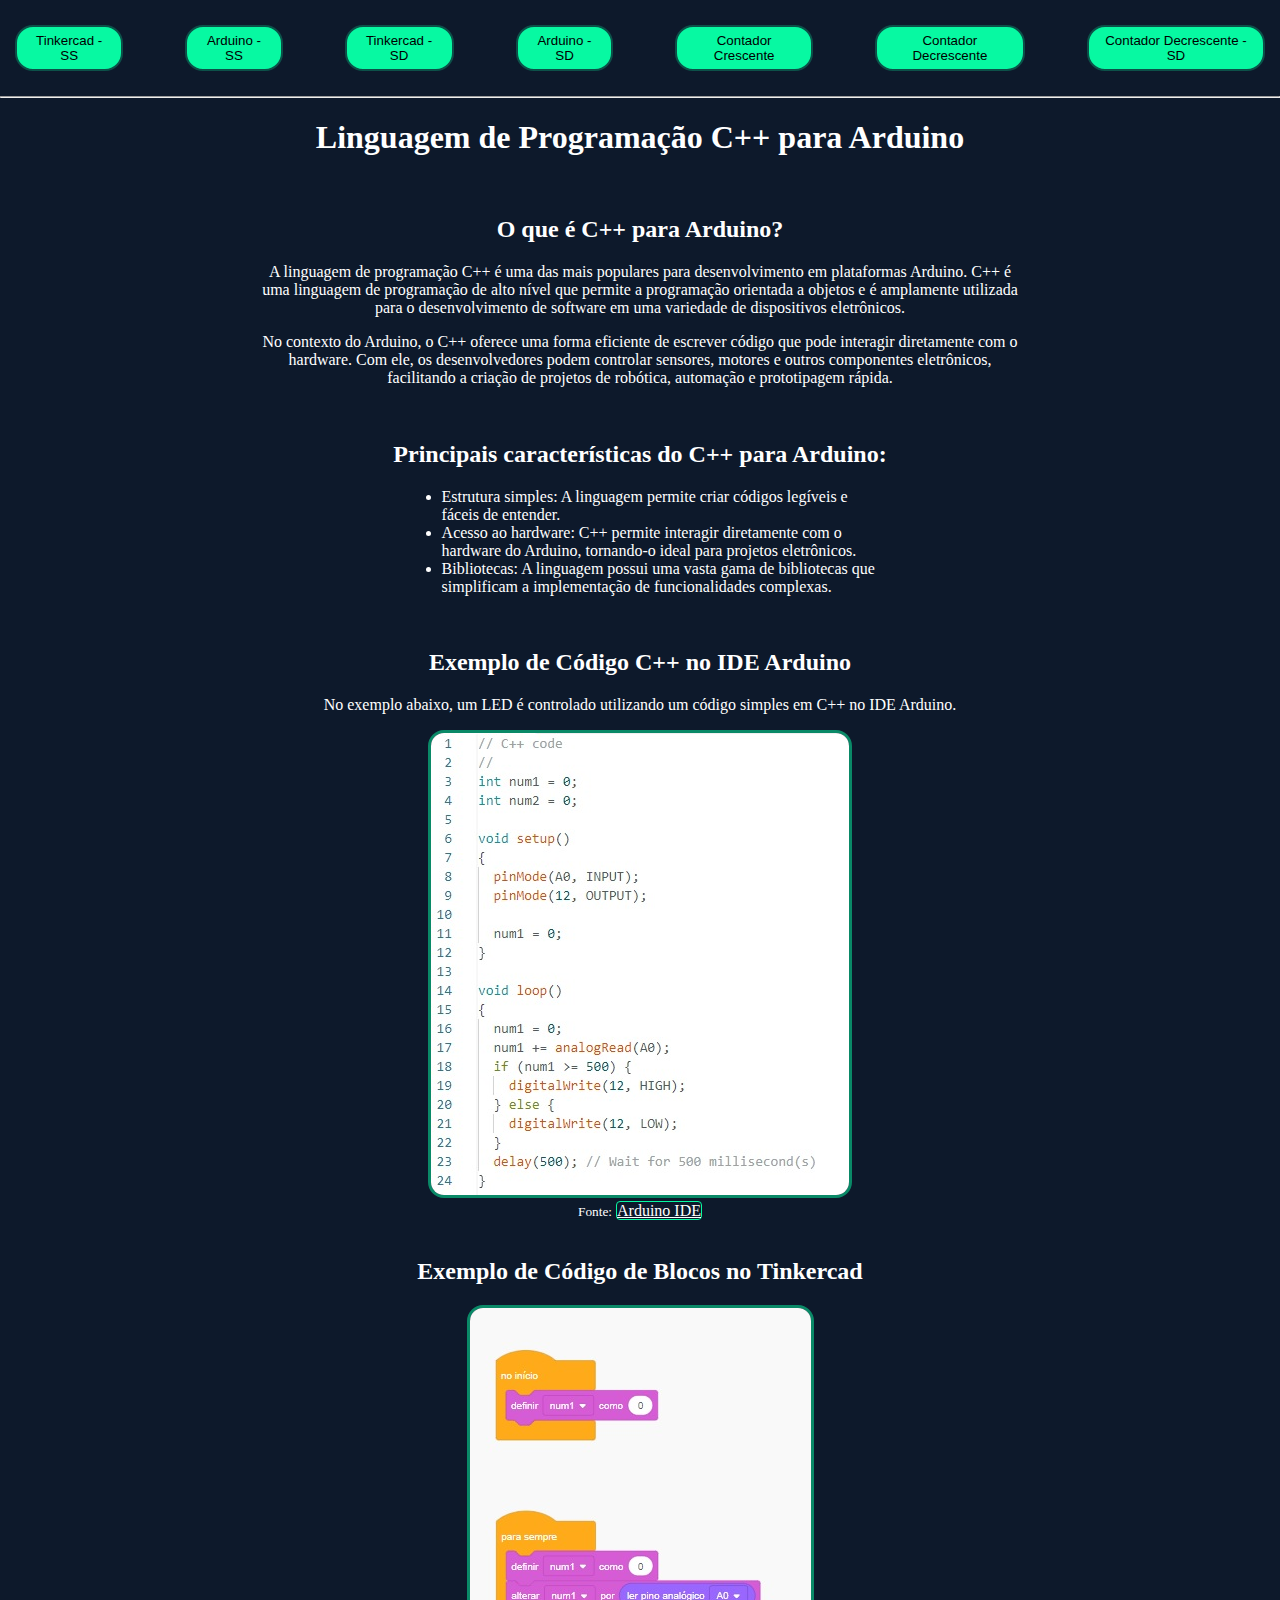
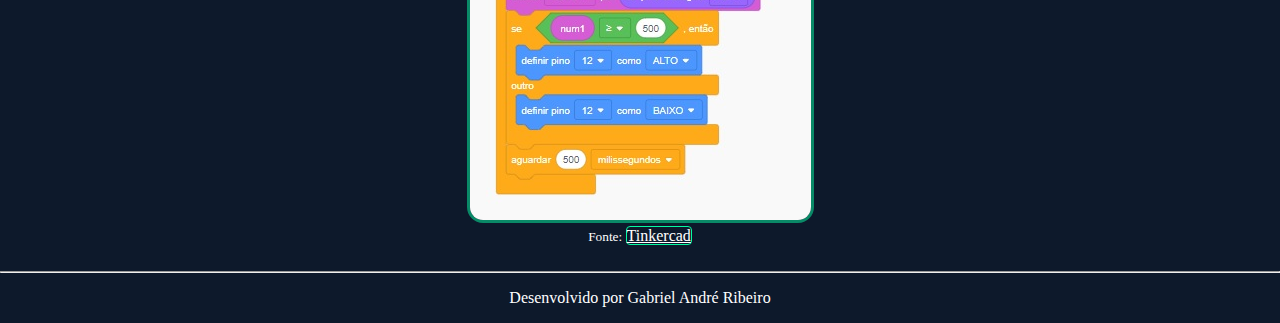
<file: index.html>
<!DOCTYPE html>
<html lang="pt-BR">
<head>
    <meta charset="UTF-8">
    <meta name="viewport" content="width=device-width, initial-scale=1.0">
    <link rel="stylesheet" href="style.css">
    <title>Principal</title>
</head>
<body>
    <header>
        <div class="btns">
            <button class="btn" onclick="location.href='tinkercadss.html'">Tinkercad - SS</button>
            <button class="btn" onclick="location.href='arduinoss.html'">Arduino - SS</button>
            <button class="btn" onclick="location.href='tinkercadsd.html'">Tinkercad - SD</button>
            <button class="btn" onclick="location.href='arduinosd.html'">Arduino - SD</button>
            <button class="btn" onclick="location.href='cresc.html'">Contador Crescente</button>
            <button class="btn" onclick="location.href='decre.html'">Contador Decrescente</button>
            <button class="btn" onclick="location.href='decresd.html'">Contador Decrescente - SD</button>
        </div>
    </header>
    <hr>
    <h1>Linguagem de Programação C++ para Arduino</h1>
    <br>
    <h2>O que é C++ para Arduino?</h2>
    <p>A linguagem de programação C++ é uma das mais populares para desenvolvimento em plataformas Arduino. C++ é uma linguagem de programação de alto nível que permite a programação orientada a objetos e é amplamente utilizada para o desenvolvimento de software em uma variedade de dispositivos eletrônicos.</p>
    <p>No contexto do Arduino, o C++ oferece uma forma eficiente de escrever código que pode interagir diretamente com o hardware. Com ele, os desenvolvedores podem controlar sensores, motores e outros componentes eletrônicos, facilitando a criação de projetos de robótica, automação e prototipagem rápida.</p>
    <br>
    <h2>Principais características do C++ para Arduino:</h2>
    <ul>
        <li>Estrutura simples: A linguagem permite criar códigos legíveis e fáceis de entender.</li>
        <li>Acesso ao hardware: C++ permite interagir diretamente com o hardware do Arduino, tornando-o ideal para projetos eletrônicos.</li>
        <li>Bibliotecas: A linguagem possui uma vasta gama de bibliotecas que simplificam a implementação de funcionalidades complexas.</li>
    </ul>
    <br>
    <h2>Exemplo de Código C++ no IDE Arduino</h2>
    <p>No exemplo abaixo, um LED é controlado utilizando um código simples em C++ no IDE Arduino.</p>
    <img src="assets/cont_decre_SD_IDE.jpg" alt="Exemplo de Código C++ no IDE ARDUINO"><br>
    <small>Fonte:</small>
    <a href="https://www.arduino.cc/en/software">Arduino IDE</a>
    <br><br>
    <h2>Exemplo de Código de Blocos no Tinkercad</h2>
    <img src="assets/cont_decre_SD.jpg" alt="Exemplo de Código de Blocos no Tinkercad"><br>
    <small>Fonte: </small>
    <a href="https://www.tinkercad.com">Tinkercad</a>
    <br><br>
    <hr>
    <footer>
        <p>Desenvolvido por Gabriel André Ribeiro</p>
    </footer>
</body>
</html>
</file>
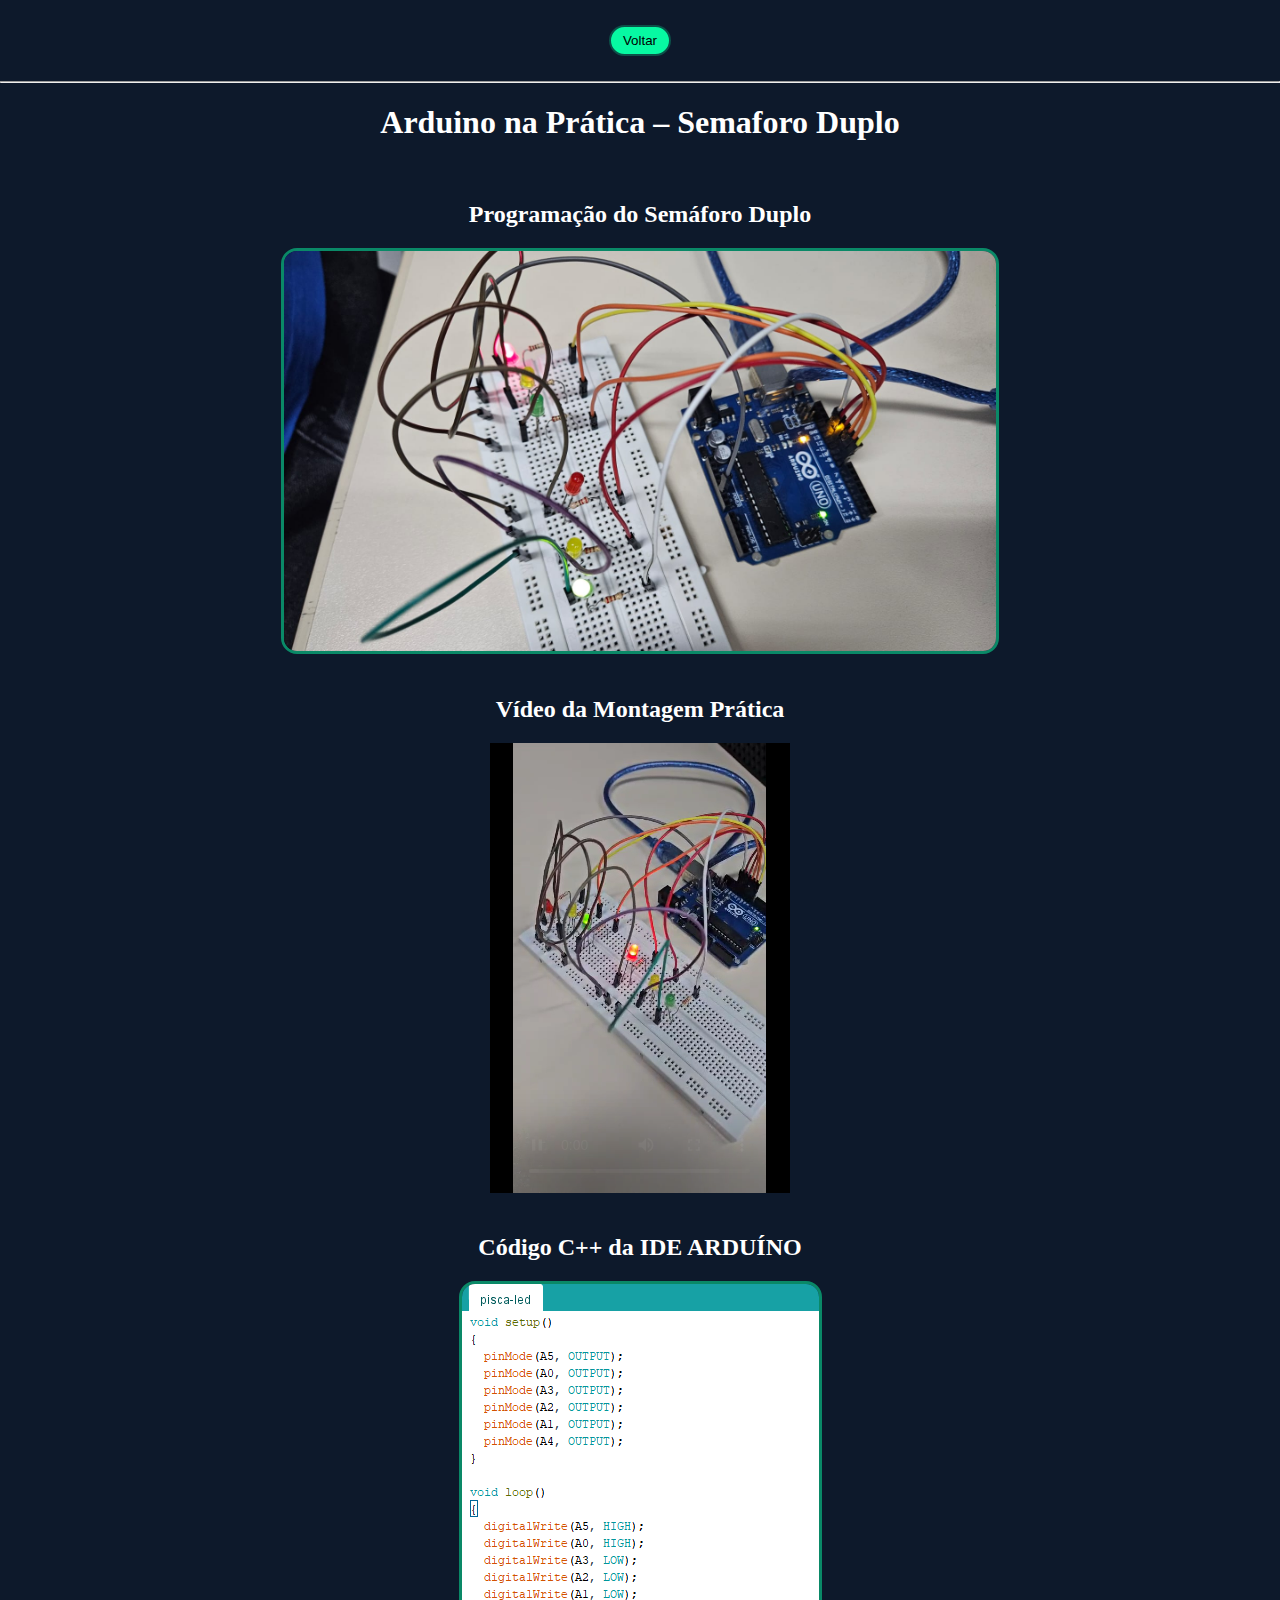
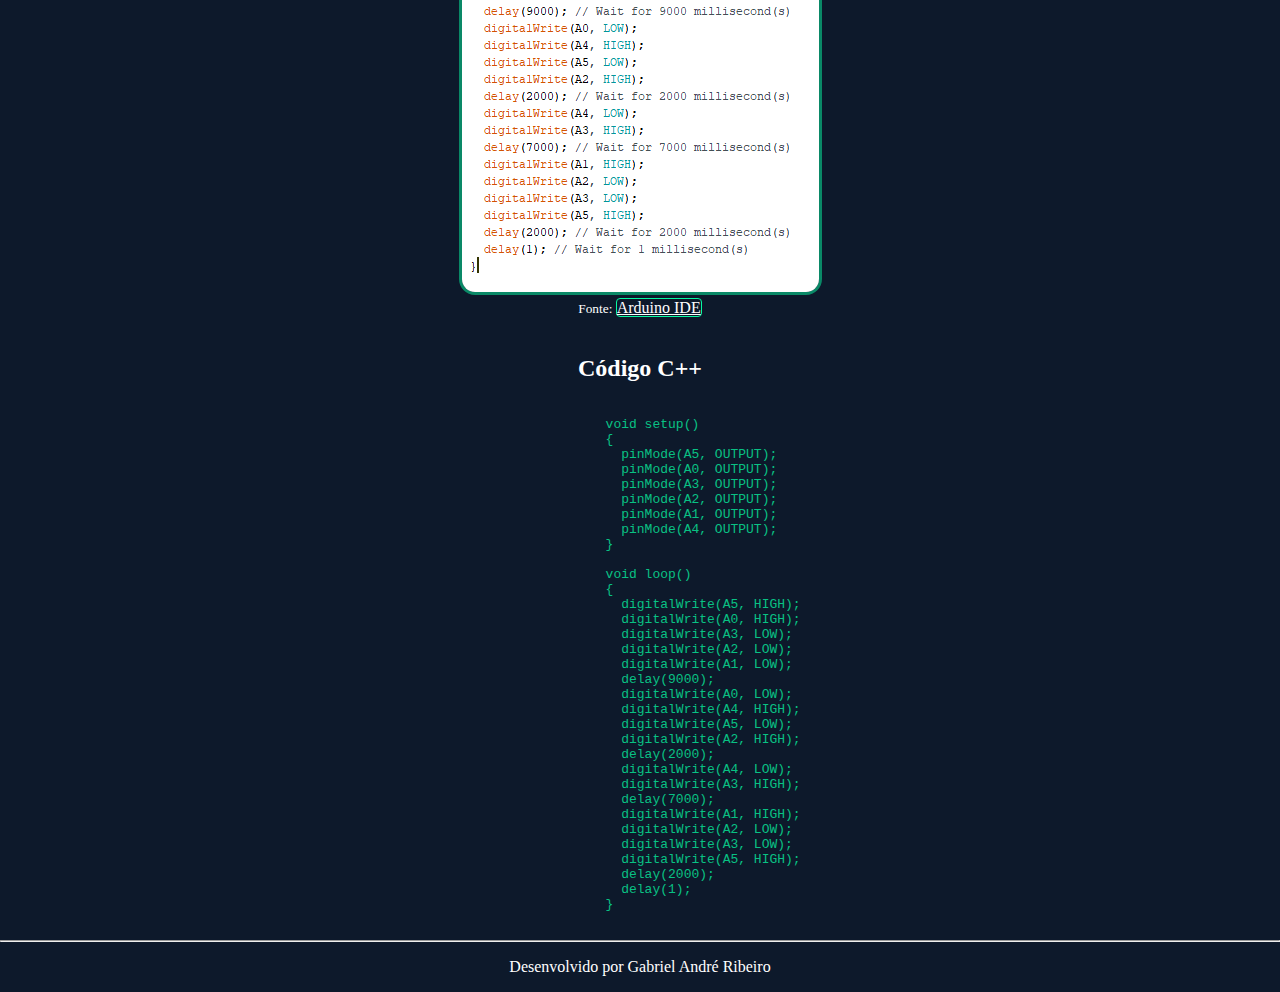
<file: arduinosd.html>
<!DOCTYPE html>
<html lang="pt-BR">
<head>
    <meta charset="UTF-8">
    <meta name="viewport" content="width=device-width, initial-scale=1.0">
    <link rel="stylesheet" href="style.css">
    <title>Arduino Semaforo Duplo</title>
</head>
<body>
    <header>
        <div class="btns">
            <button class="btn" onclick="location.href='index.html'">Voltar</button>
        </div>
    </header>
    <hr>
    <h1>Arduino na Prática – Semaforo Duplo</h1>
    <br>
    <h2>Programação do Semáforo Duplo</h2>
    <img src="assets/semaforo_duplo/montagempratica.jfif" alt="Semafaro Duplo Montagem Pratica" height="400">
    <br><br>
    <h2>Vídeo da Montagem Prática</h2>
    <iframe src="assets/semaforo_duplo/video.mp4" frameborder="0" allowfullscreen height="450"></iframe>
    <br><br>
    <h2>Código C++ da IDE ARDUÍNO</h2>
    <img src="assets/semaforo_duplo/arduinoIDEsemaforoDUPLO.png" alt="Semaforo Duplo IDE Arduino"><br>
    <small>Fonte: </small>
    <a href="https://www.arduino.cc/en/software">Arduino IDE</a>
    <br><br>
    <h2>Código C++</h2>
    <pre>
        <code>
            void setup()
            {
              pinMode(A5, OUTPUT);
              pinMode(A0, OUTPUT);
              pinMode(A3, OUTPUT);
              pinMode(A2, OUTPUT);
              pinMode(A1, OUTPUT);
              pinMode(A4, OUTPUT);
            }
            
            void loop()
            {
              digitalWrite(A5, HIGH);
              digitalWrite(A0, HIGH);
              digitalWrite(A3, LOW);
              digitalWrite(A2, LOW);
              digitalWrite(A1, LOW);
              delay(9000); 
              digitalWrite(A0, LOW);
              digitalWrite(A4, HIGH);
              digitalWrite(A5, LOW);
              digitalWrite(A2, HIGH);
              delay(2000); 
              digitalWrite(A4, LOW);
              digitalWrite(A3, HIGH);
              delay(7000); 
              digitalWrite(A1, HIGH);
              digitalWrite(A2, LOW);
              digitalWrite(A3, LOW);
              digitalWrite(A5, HIGH);
              delay(2000); 
              delay(1); 
            }
        </code>
    </pre>
    <hr>
    <footer>
        <p>Desenvolvido por Gabriel André Ribeiro</p>
    </footer>
</body>
</html>
</file>
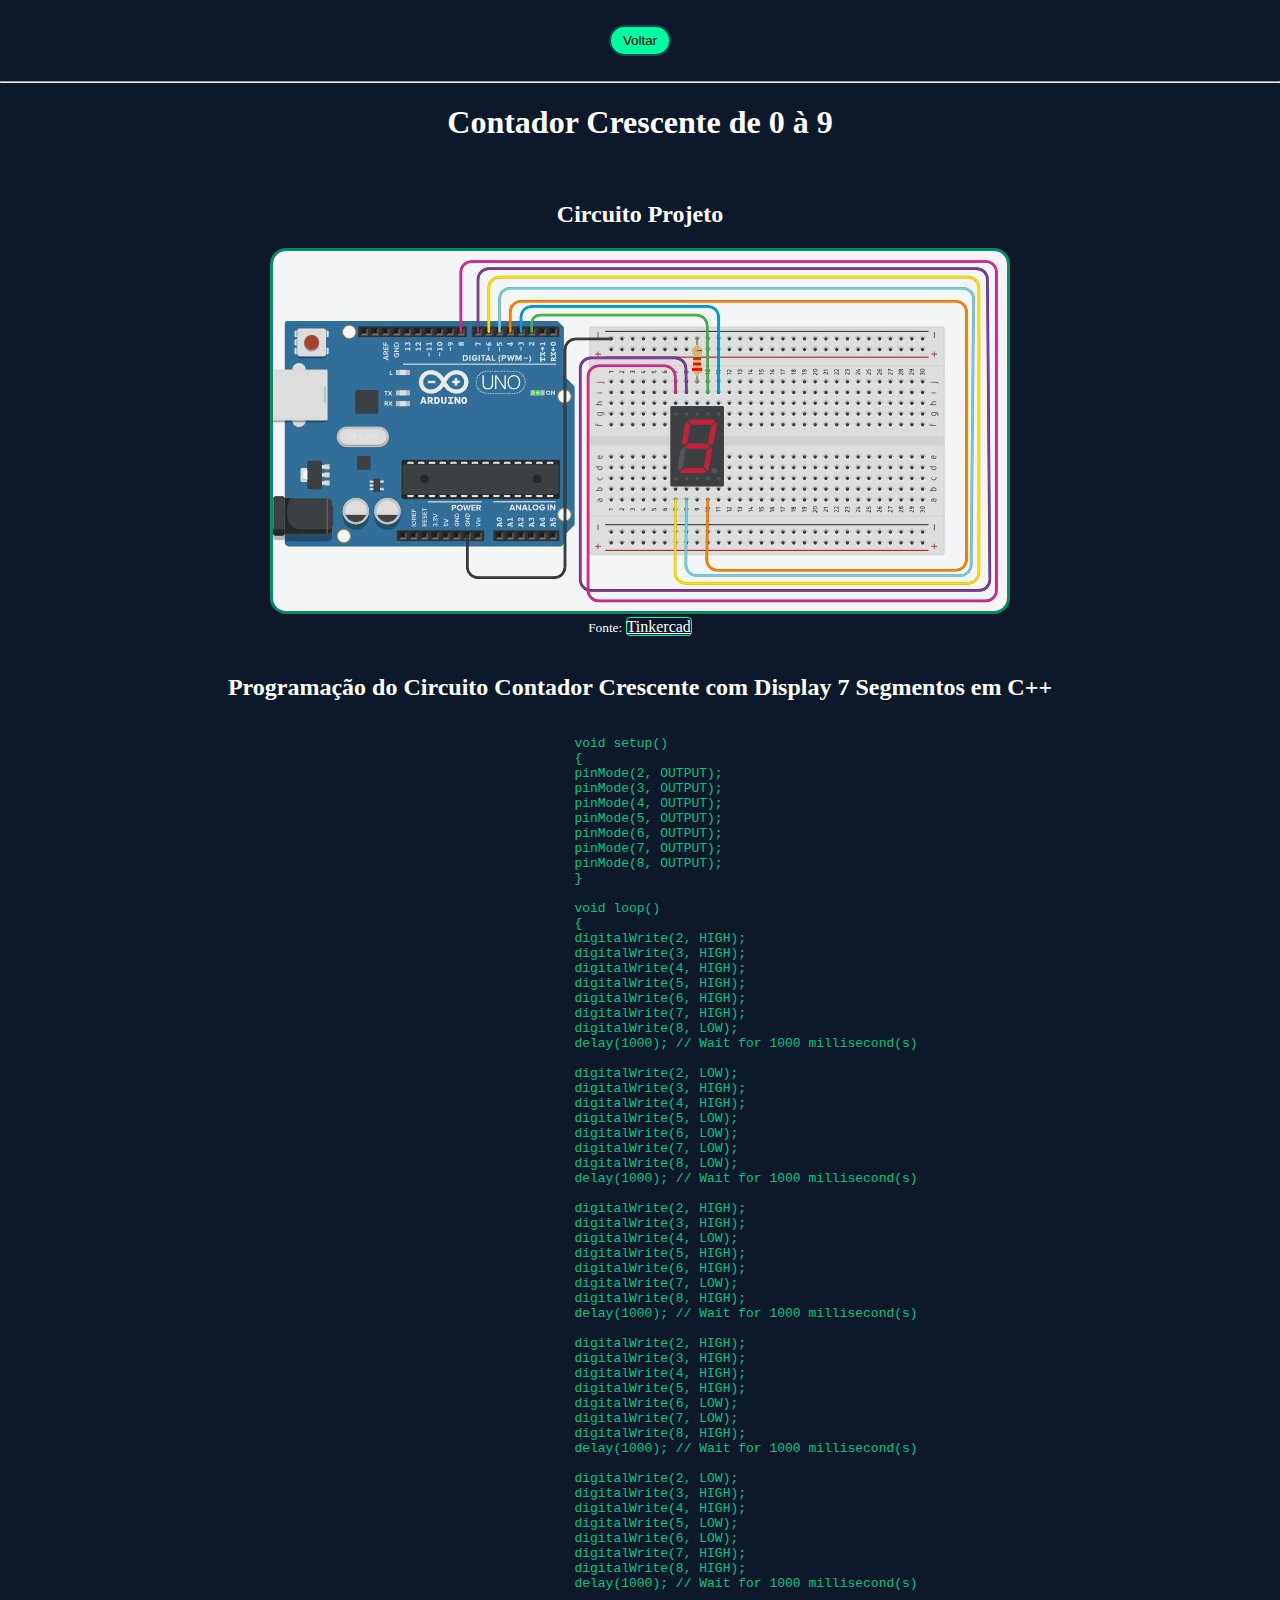
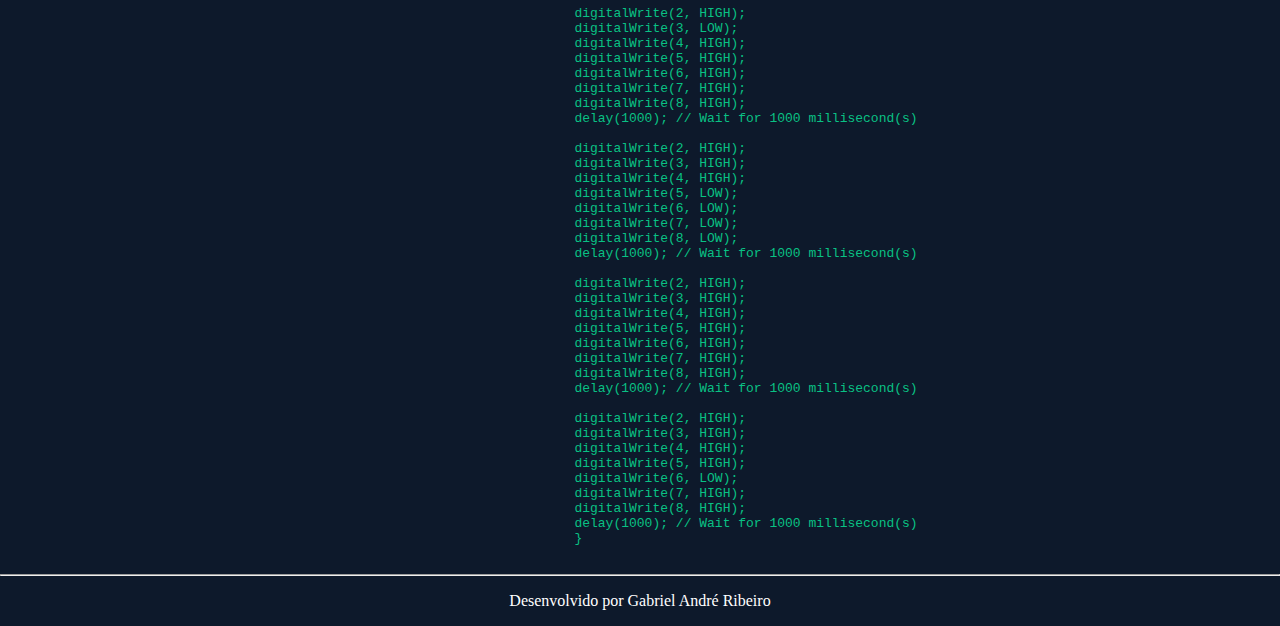
<file: cresc.html>
<!DOCTYPE html>
<html lang="pt-BR">
<head>
    <meta charset="UTF-8">
    <meta name="viewport" content="width=device-width, initial-scale=1.0">
    <link rel="stylesheet" href="style.css">
    <title>Contador</title>
</head>
<body>
    <header>
        <div class="btns">
            <button class="btn" onclick="location.href='index.html'">Voltar</button>
        </div>
    </header>
    <hr>
    <h1>Contador Crescente de 0 à 9</h1>
    <br>
    <h2>Circuito Projeto</h2>
    <img src="./assets/cont_0_9_cresc.jpg" alt="Contador de 0 a 9"><br>
    <small>Fonte: </small>
    <a href="https://www.tinkercad.com/things/5aTvUktl4jg-contador-0-a-9/editel?returnTo=https%3A%2F%2Fwww.tinkercad.com%2Fdashboard%2Fdesigns%2Fcircuits">Tinkercad</a>
    <br><br>
    <h2>Programação do Circuito Contador Crescente com Display 7 Segmentos em C++</h2>
    <pre>
        <code>      
        void setup()
        {
        pinMode(2, OUTPUT);
        pinMode(3, OUTPUT);
        pinMode(4, OUTPUT);
        pinMode(5, OUTPUT);
        pinMode(6, OUTPUT);
        pinMode(7, OUTPUT);
        pinMode(8, OUTPUT);
        }

        void loop()
        {
        digitalWrite(2, HIGH);
        digitalWrite(3, HIGH);
        digitalWrite(4, HIGH);
        digitalWrite(5, HIGH);
        digitalWrite(6, HIGH);
        digitalWrite(7, HIGH);
        digitalWrite(8, LOW);
        delay(1000); // Wait for 1000 millisecond(s)

        digitalWrite(2, LOW);
        digitalWrite(3, HIGH);
        digitalWrite(4, HIGH);
        digitalWrite(5, LOW);
        digitalWrite(6, LOW);
        digitalWrite(7, LOW);
        digitalWrite(8, LOW);
        delay(1000); // Wait for 1000 millisecond(s)

        digitalWrite(2, HIGH);
        digitalWrite(3, HIGH);
        digitalWrite(4, LOW);
        digitalWrite(5, HIGH);
        digitalWrite(6, HIGH);
        digitalWrite(7, LOW);
        digitalWrite(8, HIGH);
        delay(1000); // Wait for 1000 millisecond(s)

        digitalWrite(2, HIGH);
        digitalWrite(3, HIGH);
        digitalWrite(4, HIGH);
        digitalWrite(5, HIGH);
        digitalWrite(6, LOW);
        digitalWrite(7, LOW);
        digitalWrite(8, HIGH);
        delay(1000); // Wait for 1000 millisecond(s)

        digitalWrite(2, LOW);
        digitalWrite(3, HIGH);
        digitalWrite(4, HIGH);
        digitalWrite(5, LOW);
        digitalWrite(6, LOW);
        digitalWrite(7, HIGH);
        digitalWrite(8, HIGH);
        delay(1000); // Wait for 1000 millisecond(s)

        digitalWrite(2, HIGH);
        digitalWrite(3, LOW);
        digitalWrite(4, HIGH);
        digitalWrite(5, HIGH);
        digitalWrite(6, HIGH);
        digitalWrite(7, HIGH);
        digitalWrite(8, HIGH);
        delay(1000); // Wait for 1000 millisecond(s)

        digitalWrite(2, HIGH);
        digitalWrite(3, HIGH);
        digitalWrite(4, HIGH);
        digitalWrite(5, LOW);
        digitalWrite(6, LOW);
        digitalWrite(7, LOW);
        digitalWrite(8, LOW);
        delay(1000); // Wait for 1000 millisecond(s)

        digitalWrite(2, HIGH);
        digitalWrite(3, HIGH);
        digitalWrite(4, HIGH);
        digitalWrite(5, HIGH);
        digitalWrite(6, HIGH);
        digitalWrite(7, HIGH);
        digitalWrite(8, HIGH);
        delay(1000); // Wait for 1000 millisecond(s)

        digitalWrite(2, HIGH);
        digitalWrite(3, HIGH);
        digitalWrite(4, HIGH);
        digitalWrite(5, HIGH);
        digitalWrite(6, LOW);
        digitalWrite(7, HIGH);
        digitalWrite(8, HIGH);
        delay(1000); // Wait for 1000 millisecond(s)
        }
        </code>
    </pre>
    <hr>
    <footer>
        <p>Desenvolvido por Gabriel André Ribeiro</p>
    </footer>
</body>
</html>
</file>
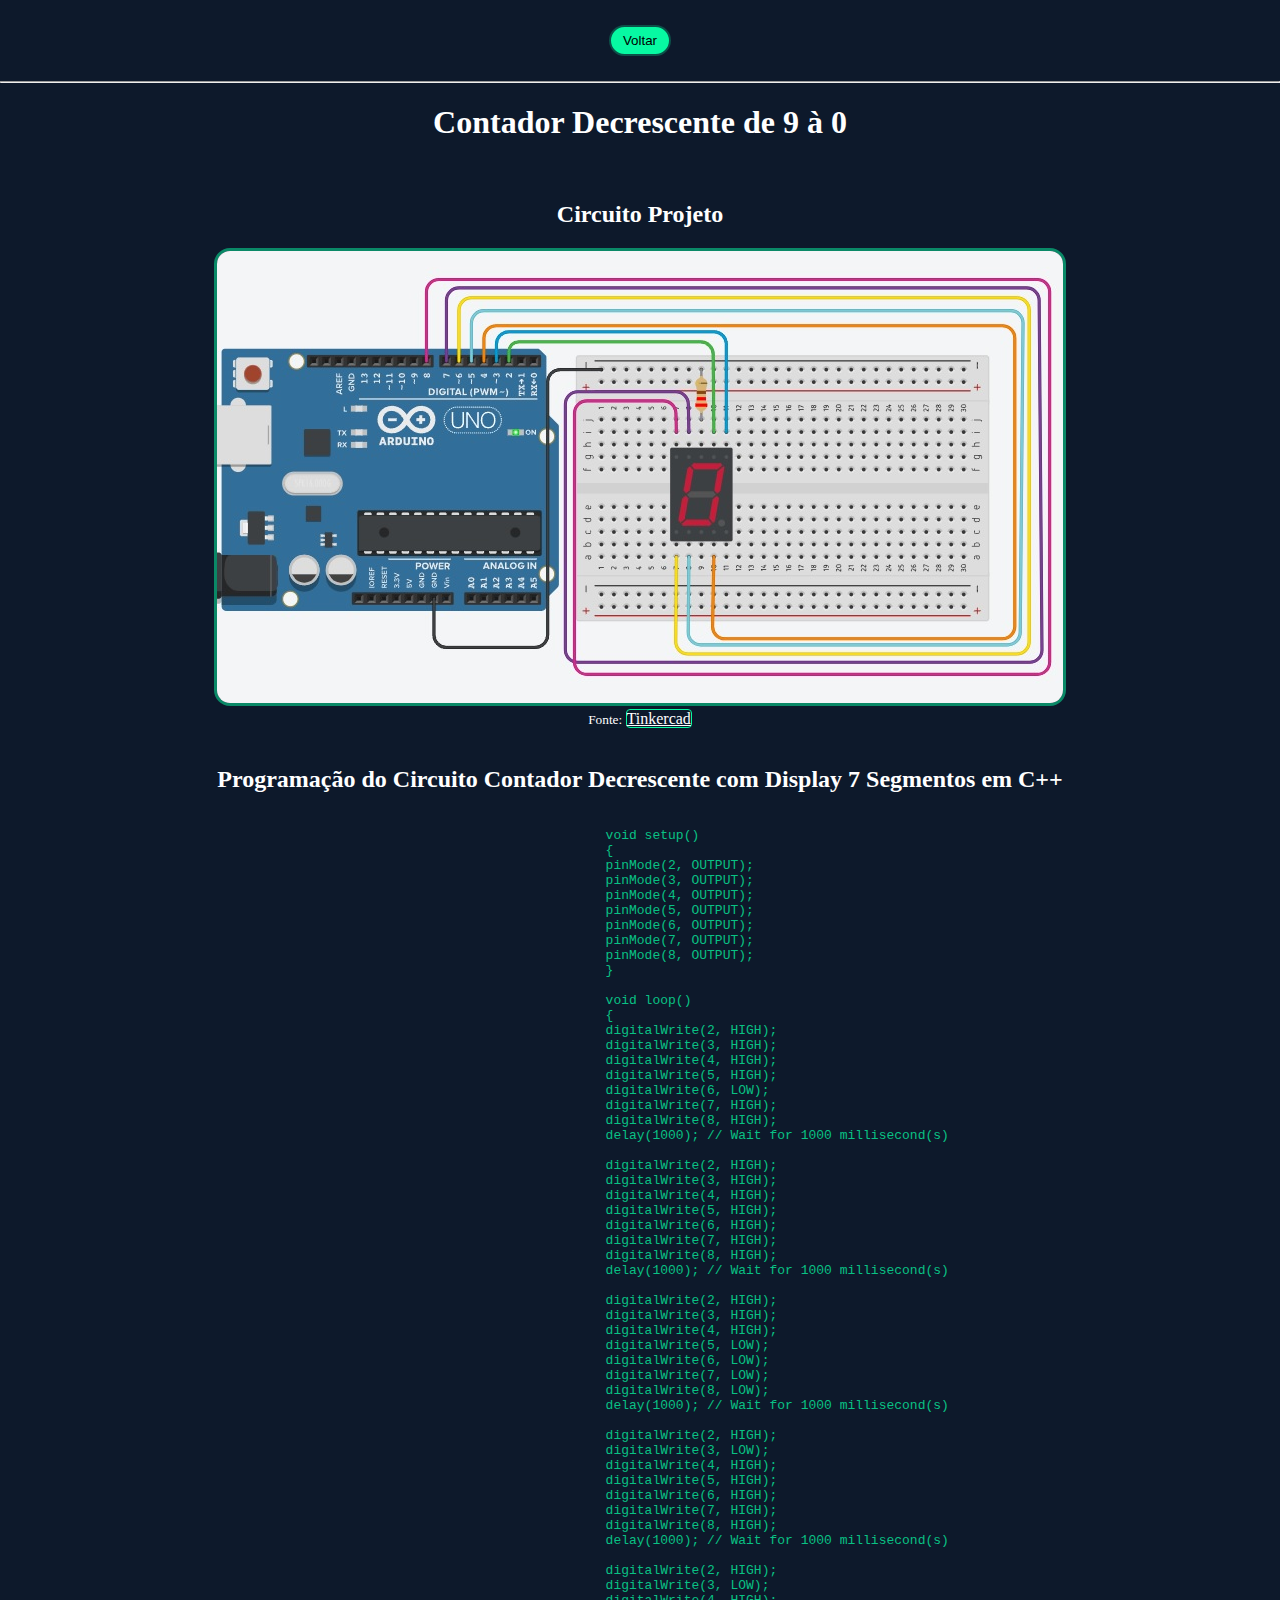
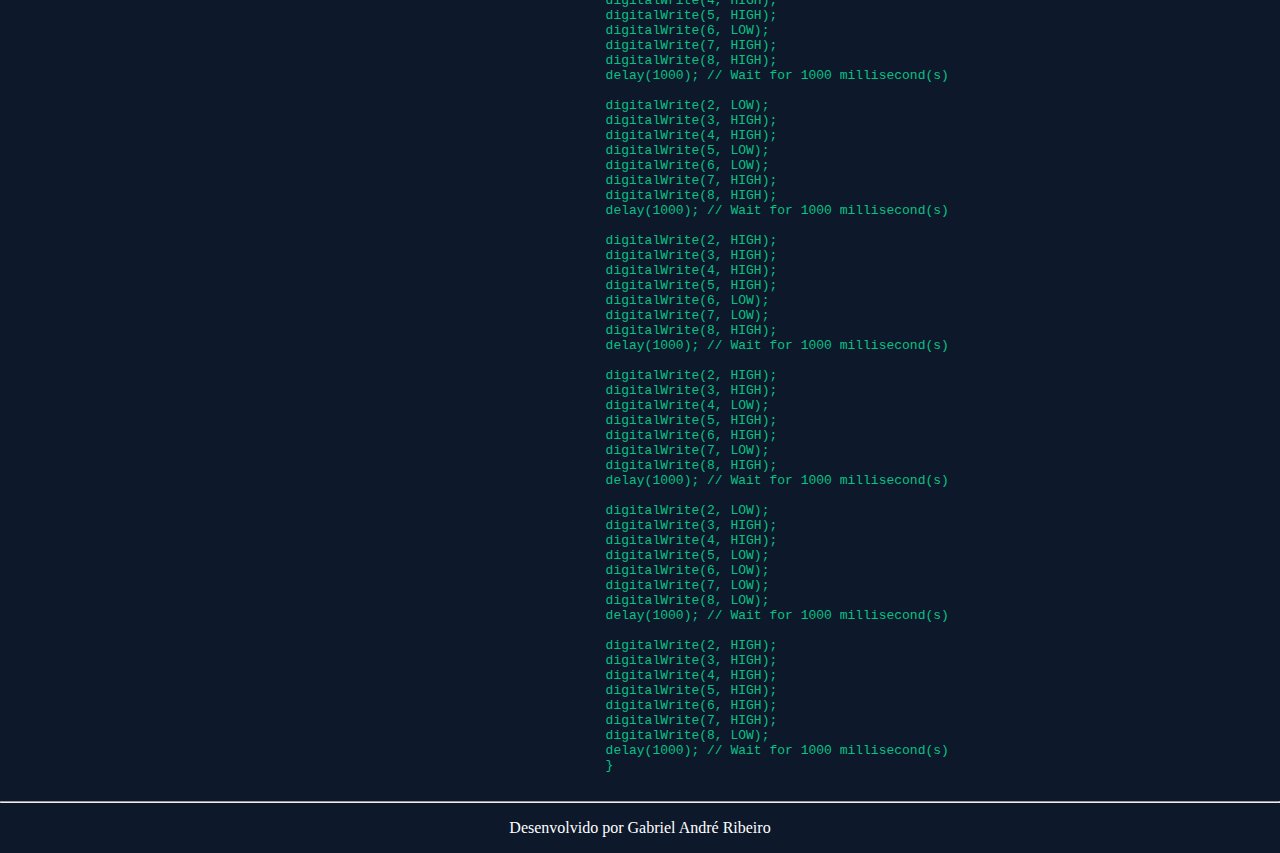
<file: decre.html>
<!DOCTYPE html>
<html lang="pt-BR">
<head>
    <meta charset="UTF-8">
    <meta name="viewport" content="width=device-width, initial-scale=1.0">
    <link rel="stylesheet" href="style.css">
    <title>Decrescente 9 ate 0</title>
</head>
<body>
    <header>
        <div class="btns">
            <button class="btn" onclick="location.href='index.html'">Voltar</button>
        </div>
    </header>
    <hr>
    <h1>Contador Decrescente de 9 à 0</h1>
    <br>
    <h2>Circuito Projeto</h2>
    <img src="./assets/cont_9_0_decre.jpg" alt="Contador Decrecente de 9 a 0"><br>
    <small>Fonte: </small>
    <a href="https://www.tinkercad.com/things/95Lj3zPd4qg/editel?returnTo=">Tinkercad</a>
    <br><br>
    <h2>Programação do Circuito Contador Decrescente com Display 7 Segmentos em C++</h2>
    <pre>
        <code>
            void setup()
            {
            pinMode(2, OUTPUT);
            pinMode(3, OUTPUT);
            pinMode(4, OUTPUT);
            pinMode(5, OUTPUT);
            pinMode(6, OUTPUT);
            pinMode(7, OUTPUT);
            pinMode(8, OUTPUT);
            }

            void loop()
            {
            digitalWrite(2, HIGH);
            digitalWrite(3, HIGH);
            digitalWrite(4, HIGH);
            digitalWrite(5, HIGH);
            digitalWrite(6, LOW);
            digitalWrite(7, HIGH);
            digitalWrite(8, HIGH);
            delay(1000); // Wait for 1000 millisecond(s)

            digitalWrite(2, HIGH);
            digitalWrite(3, HIGH);
            digitalWrite(4, HIGH);
            digitalWrite(5, HIGH);
            digitalWrite(6, HIGH);
            digitalWrite(7, HIGH);
            digitalWrite(8, HIGH);
            delay(1000); // Wait for 1000 millisecond(s)

            digitalWrite(2, HIGH);
            digitalWrite(3, HIGH);
            digitalWrite(4, HIGH);
            digitalWrite(5, LOW);
            digitalWrite(6, LOW);
            digitalWrite(7, LOW);
            digitalWrite(8, LOW);
            delay(1000); // Wait for 1000 millisecond(s)

            digitalWrite(2, HIGH);
            digitalWrite(3, LOW);
            digitalWrite(4, HIGH);
            digitalWrite(5, HIGH);
            digitalWrite(6, HIGH);
            digitalWrite(7, HIGH);
            digitalWrite(8, HIGH);
            delay(1000); // Wait for 1000 millisecond(s)

            digitalWrite(2, HIGH);
            digitalWrite(3, LOW);
            digitalWrite(4, HIGH);
            digitalWrite(5, HIGH);
            digitalWrite(6, LOW);
            digitalWrite(7, HIGH);
            digitalWrite(8, HIGH);
            delay(1000); // Wait for 1000 millisecond(s)

            digitalWrite(2, LOW);
            digitalWrite(3, HIGH);
            digitalWrite(4, HIGH);
            digitalWrite(5, LOW);
            digitalWrite(6, LOW);
            digitalWrite(7, HIGH);
            digitalWrite(8, HIGH);
            delay(1000); // Wait for 1000 millisecond(s)

            digitalWrite(2, HIGH);
            digitalWrite(3, HIGH);
            digitalWrite(4, HIGH);
            digitalWrite(5, HIGH);
            digitalWrite(6, LOW);
            digitalWrite(7, LOW);
            digitalWrite(8, HIGH);
            delay(1000); // Wait for 1000 millisecond(s)

            digitalWrite(2, HIGH);
            digitalWrite(3, HIGH);
            digitalWrite(4, LOW);
            digitalWrite(5, HIGH);
            digitalWrite(6, HIGH);
            digitalWrite(7, LOW);
            digitalWrite(8, HIGH);
            delay(1000); // Wait for 1000 millisecond(s)

            digitalWrite(2, LOW);
            digitalWrite(3, HIGH);
            digitalWrite(4, HIGH);
            digitalWrite(5, LOW);
            digitalWrite(6, LOW);
            digitalWrite(7, LOW);
            digitalWrite(8, LOW);
            delay(1000); // Wait for 1000 millisecond(s)

            digitalWrite(2, HIGH);
            digitalWrite(3, HIGH);
            digitalWrite(4, HIGH);
            digitalWrite(5, HIGH);
            digitalWrite(6, HIGH);
            digitalWrite(7, HIGH);
            digitalWrite(8, LOW);
            delay(1000); // Wait for 1000 millisecond(s)
            }
        </code>
    </pre>
    <hr>
    <footer>
        <p>Desenvolvido por Gabriel André Ribeiro</p>
    </footer>
</body>
</html>
</file>
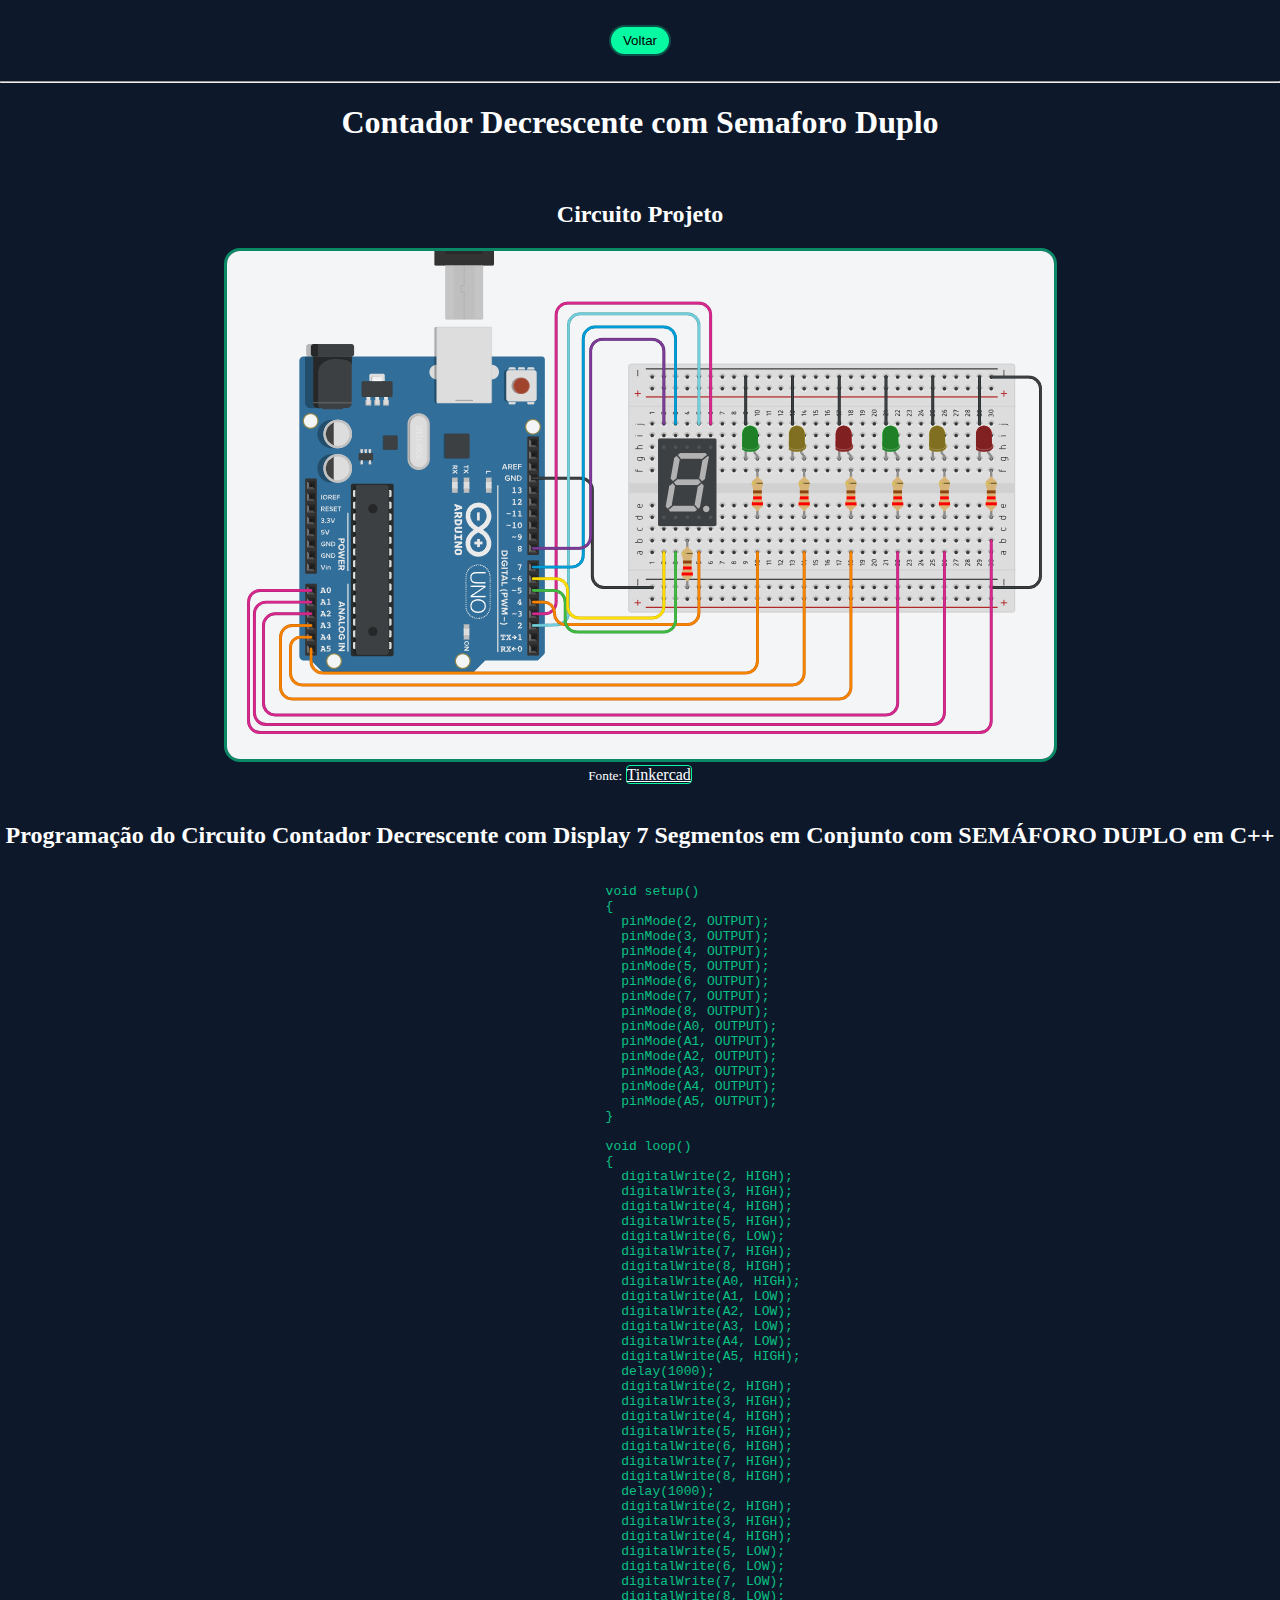
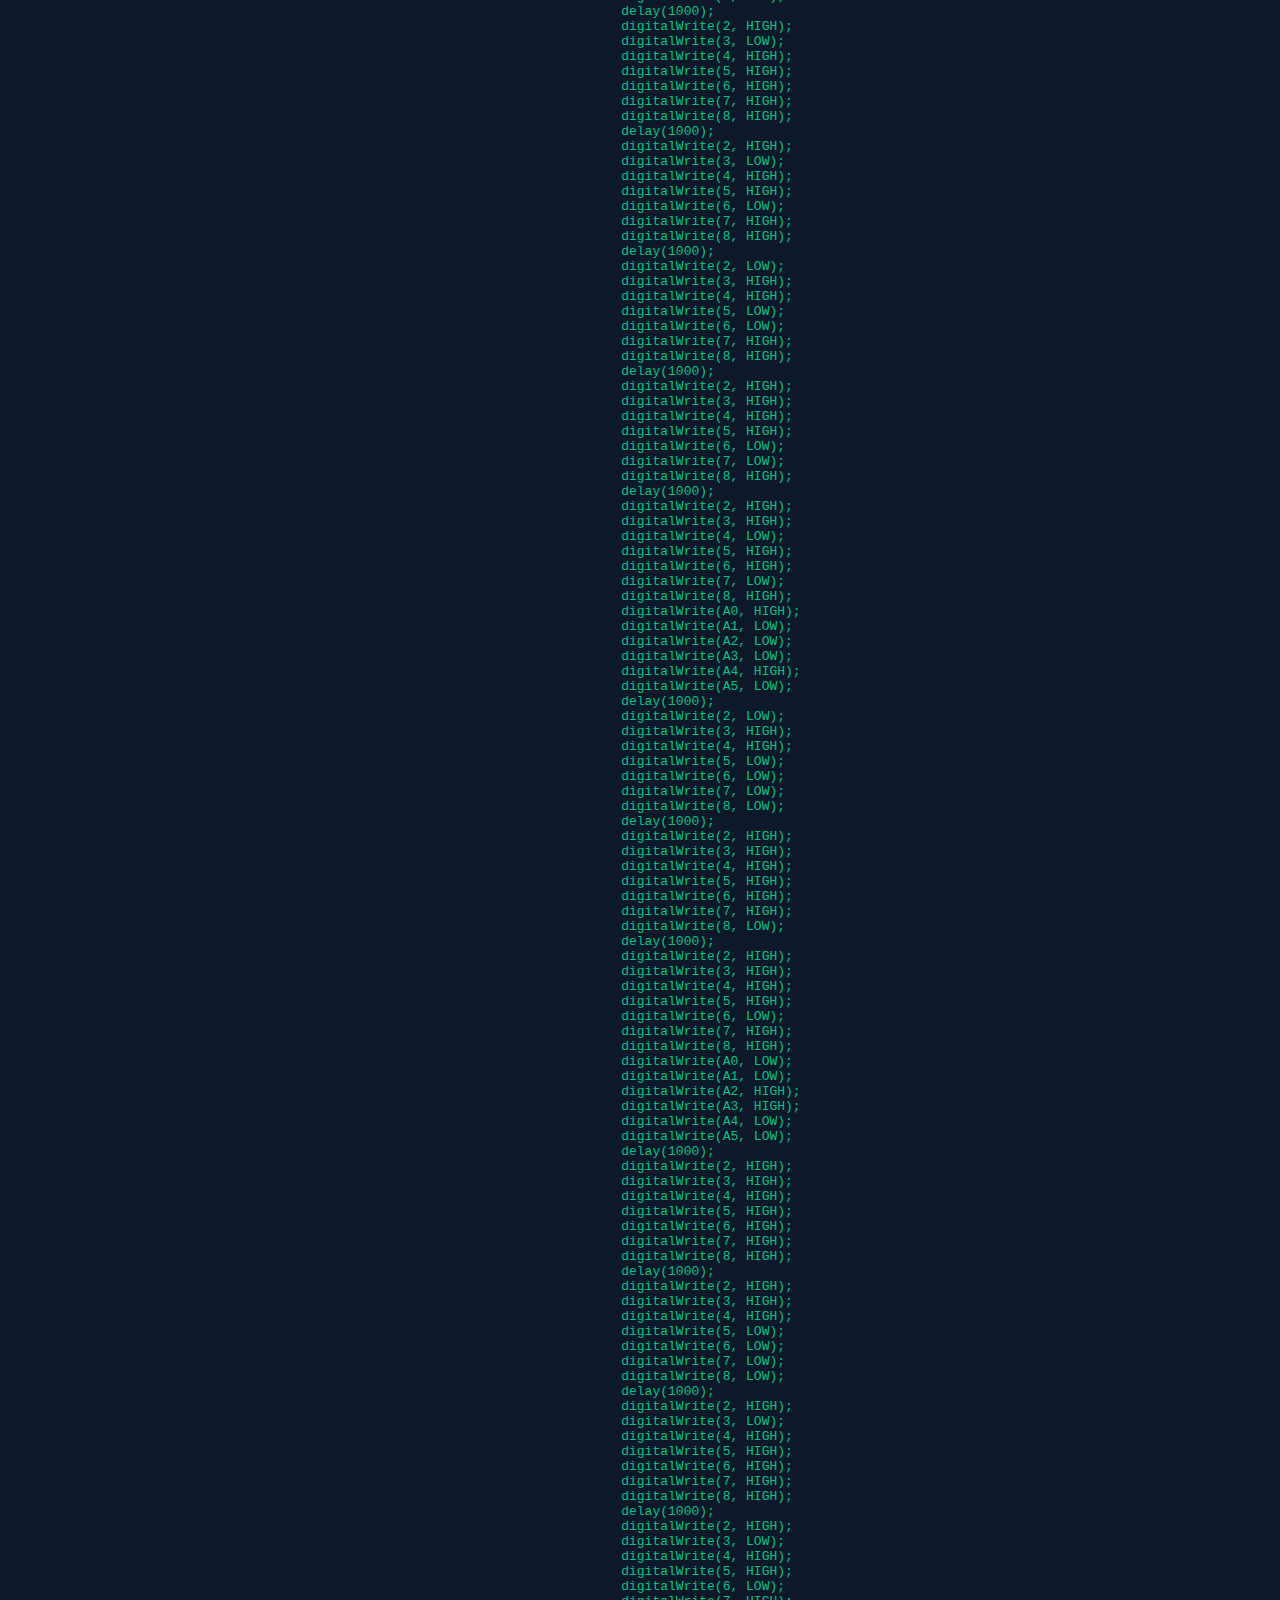
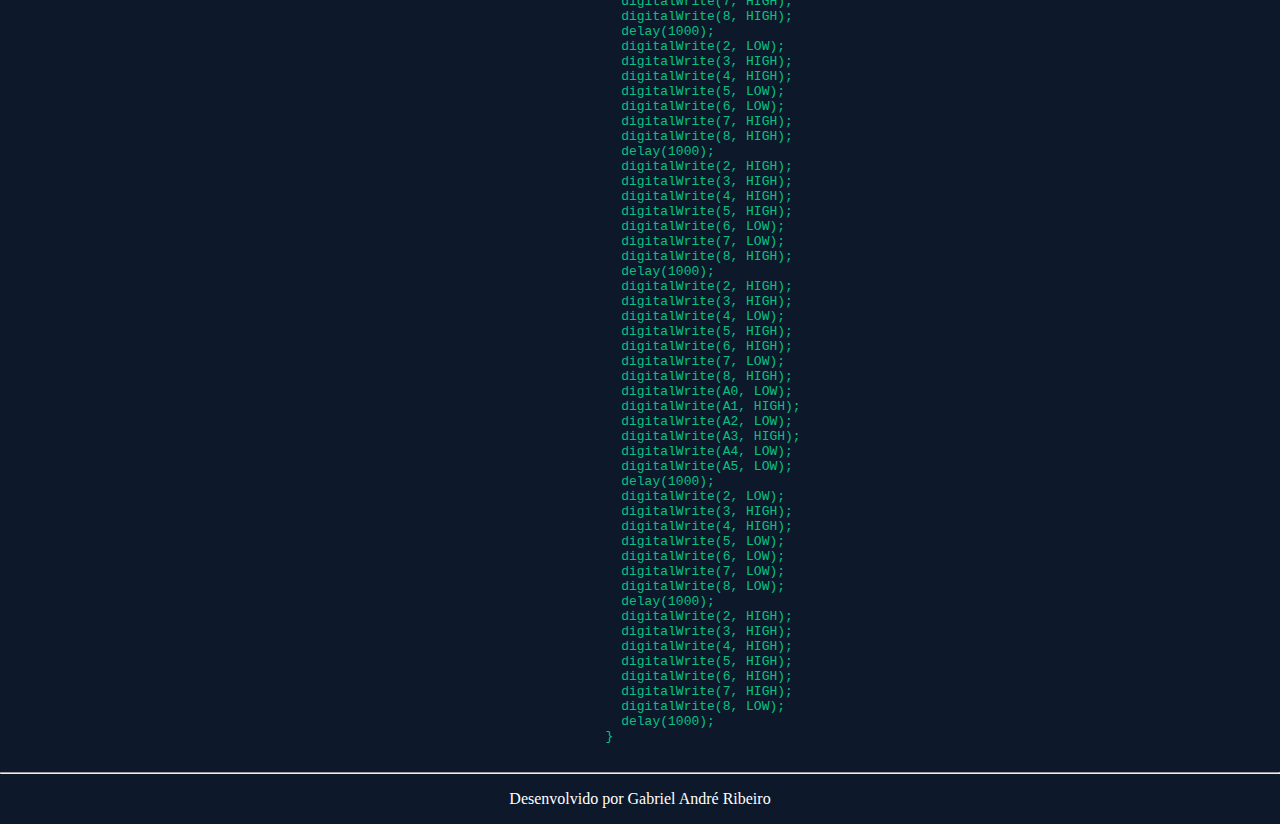
<file: decresd.html>
<!DOCTYPE html>
<html lang="pt-BR">
<head>
    <meta charset="UTF-8">
    <meta name="viewport" content="width=device-width, initial-scale=1.0">
    <link rel="stylesheet" href="style.css">
    <title>Contador Decrescente Semaforo Duplo</title>
</head>
<body>
    <header>
        <div class="btns">
            <button class="btn" onclick="location.href='index.html'">Voltar</button>
        </div>
    </header>
    <hr>
    <h1>Contador Decrescente com Semaforo Duplo</h1>
    <br>
    <h2>Circuito Projeto</h2>
    <img src="assets/semaforo_duplo/circuitoTinkercadSemaforoDuploContador.png" alt="Contador Decrescente com Contador"><br>
    <small>Fonte: </small>
    <a href="https://www.tinkercad.com/">Tinkercad</a>
    <br><br>
    <h2>Programação do Circuito Contador Decrescente com Display 7 Segmentos  em Conjunto com
        SEMÁFORO DUPLO em C++</h2>
    <pre>
        <code>
            void setup()
            {
              pinMode(2, OUTPUT);
              pinMode(3, OUTPUT);
              pinMode(4, OUTPUT);
              pinMode(5, OUTPUT);
              pinMode(6, OUTPUT);
              pinMode(7, OUTPUT);
              pinMode(8, OUTPUT);
              pinMode(A0, OUTPUT);
              pinMode(A1, OUTPUT);
              pinMode(A2, OUTPUT);
              pinMode(A3, OUTPUT);
              pinMode(A4, OUTPUT);
              pinMode(A5, OUTPUT);
            }
            
            void loop()
            {
              digitalWrite(2, HIGH);
              digitalWrite(3, HIGH);
              digitalWrite(4, HIGH);
              digitalWrite(5, HIGH);
              digitalWrite(6, LOW);
              digitalWrite(7, HIGH);
              digitalWrite(8, HIGH);
              digitalWrite(A0, HIGH);
              digitalWrite(A1, LOW);
              digitalWrite(A2, LOW);
              digitalWrite(A3, LOW);
              digitalWrite(A4, LOW);
              digitalWrite(A5, HIGH);
              delay(1000); 
              digitalWrite(2, HIGH);
              digitalWrite(3, HIGH);
              digitalWrite(4, HIGH);
              digitalWrite(5, HIGH);
              digitalWrite(6, HIGH);
              digitalWrite(7, HIGH);
              digitalWrite(8, HIGH);
              delay(1000); 
              digitalWrite(2, HIGH);
              digitalWrite(3, HIGH);
              digitalWrite(4, HIGH);
              digitalWrite(5, LOW);
              digitalWrite(6, LOW);
              digitalWrite(7, LOW);
              digitalWrite(8, LOW);
              delay(1000); 
              digitalWrite(2, HIGH);
              digitalWrite(3, LOW);
              digitalWrite(4, HIGH);
              digitalWrite(5, HIGH);
              digitalWrite(6, HIGH);
              digitalWrite(7, HIGH);
              digitalWrite(8, HIGH);
              delay(1000); 
              digitalWrite(2, HIGH);
              digitalWrite(3, LOW);
              digitalWrite(4, HIGH);
              digitalWrite(5, HIGH);
              digitalWrite(6, LOW);
              digitalWrite(7, HIGH);
              digitalWrite(8, HIGH);
              delay(1000); 
              digitalWrite(2, LOW);
              digitalWrite(3, HIGH);
              digitalWrite(4, HIGH);
              digitalWrite(5, LOW);
              digitalWrite(6, LOW);
              digitalWrite(7, HIGH);
              digitalWrite(8, HIGH);
              delay(1000); 
              digitalWrite(2, HIGH);
              digitalWrite(3, HIGH);
              digitalWrite(4, HIGH);
              digitalWrite(5, HIGH);
              digitalWrite(6, LOW);
              digitalWrite(7, LOW);
              digitalWrite(8, HIGH);
              delay(1000); 
              digitalWrite(2, HIGH);
              digitalWrite(3, HIGH);
              digitalWrite(4, LOW);
              digitalWrite(5, HIGH);
              digitalWrite(6, HIGH);
              digitalWrite(7, LOW);
              digitalWrite(8, HIGH);
              digitalWrite(A0, HIGH);
              digitalWrite(A1, LOW);
              digitalWrite(A2, LOW);
              digitalWrite(A3, LOW);
              digitalWrite(A4, HIGH);
              digitalWrite(A5, LOW);
              delay(1000); 
              digitalWrite(2, LOW);
              digitalWrite(3, HIGH);
              digitalWrite(4, HIGH);
              digitalWrite(5, LOW);
              digitalWrite(6, LOW);
              digitalWrite(7, LOW);
              digitalWrite(8, LOW);
              delay(1000); 
              digitalWrite(2, HIGH);
              digitalWrite(3, HIGH);
              digitalWrite(4, HIGH);
              digitalWrite(5, HIGH);
              digitalWrite(6, HIGH);
              digitalWrite(7, HIGH);
              digitalWrite(8, LOW);
              delay(1000); 
              digitalWrite(2, HIGH);
              digitalWrite(3, HIGH);
              digitalWrite(4, HIGH);
              digitalWrite(5, HIGH);
              digitalWrite(6, LOW);
              digitalWrite(7, HIGH);
              digitalWrite(8, HIGH);
              digitalWrite(A0, LOW);
              digitalWrite(A1, LOW);
              digitalWrite(A2, HIGH);
              digitalWrite(A3, HIGH);
              digitalWrite(A4, LOW);
              digitalWrite(A5, LOW);
              delay(1000); 
              digitalWrite(2, HIGH);
              digitalWrite(3, HIGH);
              digitalWrite(4, HIGH);
              digitalWrite(5, HIGH);
              digitalWrite(6, HIGH);
              digitalWrite(7, HIGH);
              digitalWrite(8, HIGH);
              delay(1000); 
              digitalWrite(2, HIGH);
              digitalWrite(3, HIGH);
              digitalWrite(4, HIGH);
              digitalWrite(5, LOW);
              digitalWrite(6, LOW);
              digitalWrite(7, LOW);
              digitalWrite(8, LOW);
              delay(1000); 
              digitalWrite(2, HIGH);
              digitalWrite(3, LOW);
              digitalWrite(4, HIGH);
              digitalWrite(5, HIGH);
              digitalWrite(6, HIGH);
              digitalWrite(7, HIGH);
              digitalWrite(8, HIGH);
              delay(1000); 
              digitalWrite(2, HIGH);
              digitalWrite(3, LOW);
              digitalWrite(4, HIGH);
              digitalWrite(5, HIGH);
              digitalWrite(6, LOW);
              digitalWrite(7, HIGH);
              digitalWrite(8, HIGH);
              delay(1000); 
              digitalWrite(2, LOW);
              digitalWrite(3, HIGH);
              digitalWrite(4, HIGH);
              digitalWrite(5, LOW);
              digitalWrite(6, LOW);
              digitalWrite(7, HIGH);
              digitalWrite(8, HIGH);
              delay(1000); 
              digitalWrite(2, HIGH);
              digitalWrite(3, HIGH);
              digitalWrite(4, HIGH);
              digitalWrite(5, HIGH);
              digitalWrite(6, LOW);
              digitalWrite(7, LOW);
              digitalWrite(8, HIGH);
              delay(1000); 
              digitalWrite(2, HIGH);
              digitalWrite(3, HIGH);
              digitalWrite(4, LOW);
              digitalWrite(5, HIGH);
              digitalWrite(6, HIGH);
              digitalWrite(7, LOW);
              digitalWrite(8, HIGH);
              digitalWrite(A0, LOW);
              digitalWrite(A1, HIGH);
              digitalWrite(A2, LOW);
              digitalWrite(A3, HIGH);
              digitalWrite(A4, LOW);
              digitalWrite(A5, LOW);
              delay(1000); 
              digitalWrite(2, LOW);
              digitalWrite(3, HIGH);
              digitalWrite(4, HIGH);
              digitalWrite(5, LOW);
              digitalWrite(6, LOW);
              digitalWrite(7, LOW);
              digitalWrite(8, LOW);
              delay(1000); 
              digitalWrite(2, HIGH);
              digitalWrite(3, HIGH);
              digitalWrite(4, HIGH);
              digitalWrite(5, HIGH);
              digitalWrite(6, HIGH);
              digitalWrite(7, HIGH);
              digitalWrite(8, LOW);
              delay(1000); 
            }
        </code>
    </pre>
    <hr>
    <footer>
        <p>Desenvolvido por Gabriel André Ribeiro</p>
    </footer>
</body>
</html>
</file>
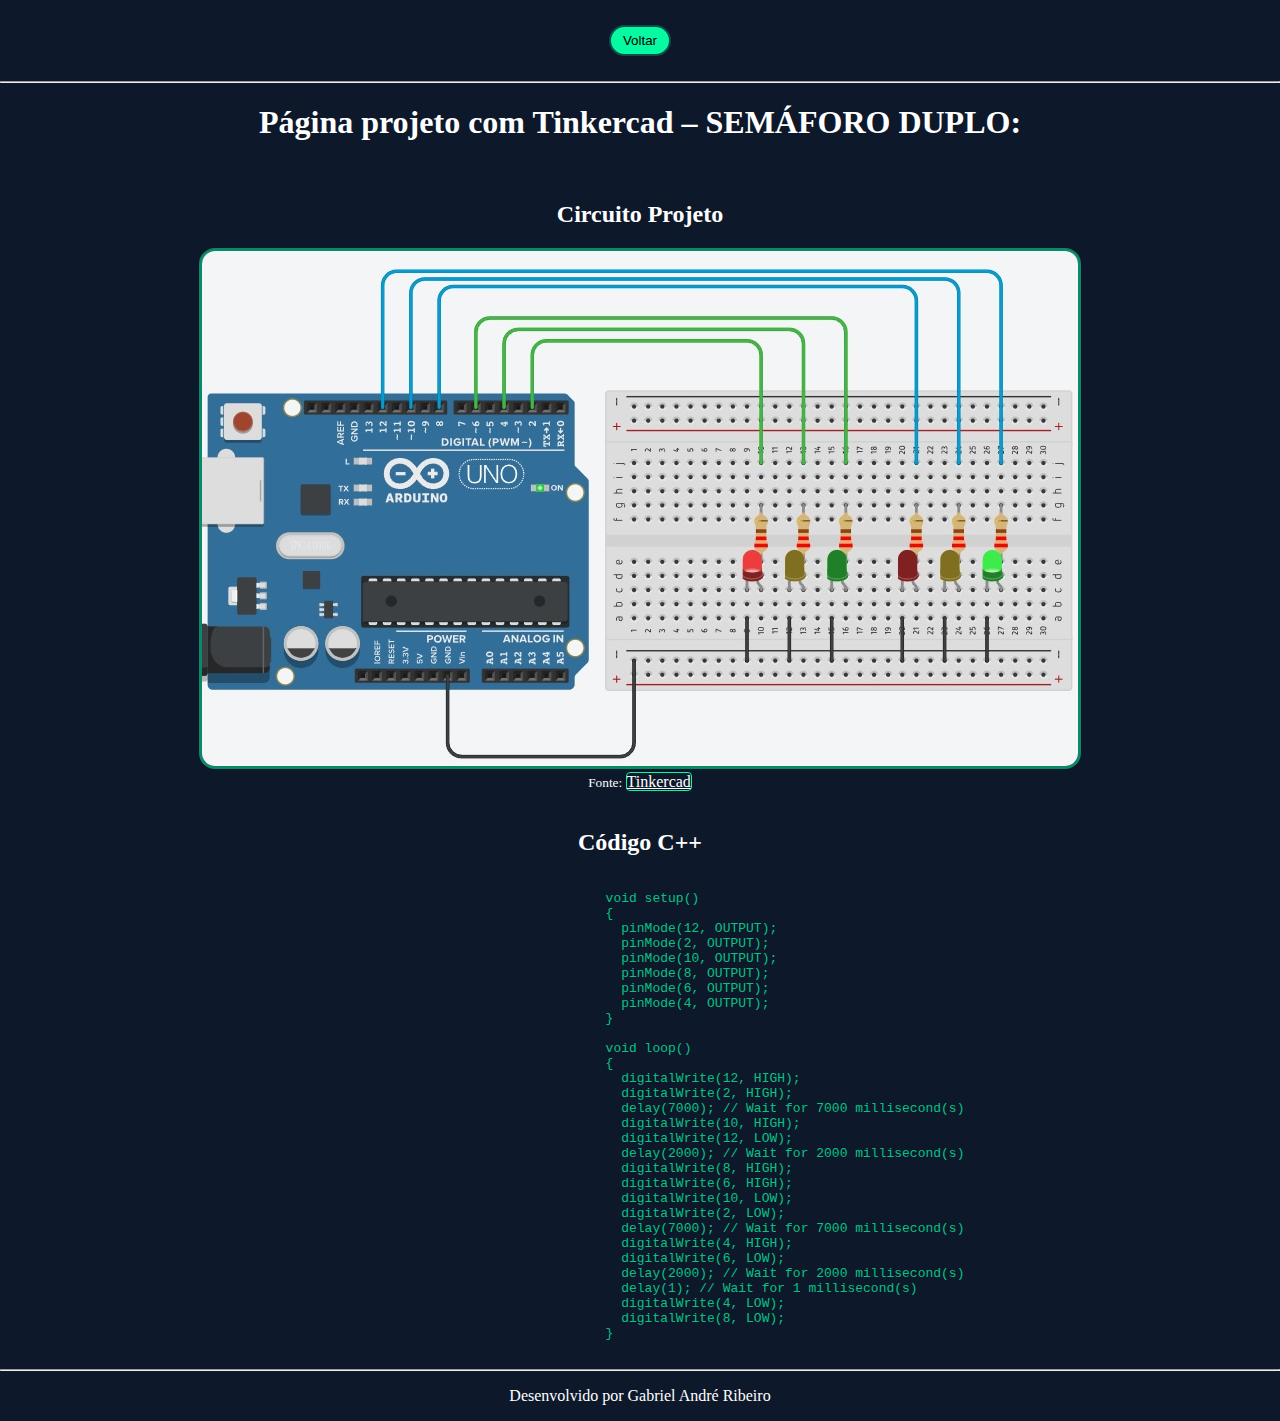
<file: tinkercadsd.html>
<!DOCTYPE html>
<html lang="pt-BR">
<head>
    <meta charset="UTF-8">
    <meta name="viewport" content="width=device-width, initial-scale=1.0">
    <link rel="stylesheet" href="style.css">
    <title>Tinkercad SD</title>
</head>
<body>
    <header>
        <div class="btns">
            <button class="btn" onclick="location.href='index.html'">Voltar</button>
        </div>
    </header>
    <hr>
    <h1>Página projeto com Tinkercad – SEMÁFORO DUPLO:</h1>
    <br>
    <h2>Circuito Projeto</h2>
    <img src="assets/SD_tinkercad_circ.jpg" alt="Semaforo Duplo"><br>
    <small>Fonte: </small>
    <a href="https://www.tinkercad.com/things/95Lj3zPd4qg/editel?returnTo=">Tinkercad</a>
    <br><br>
    <h2>Código C++</h2>
    <pre>
        <code>
            void setup()
            {
              pinMode(12, OUTPUT);
              pinMode(2, OUTPUT);
              pinMode(10, OUTPUT);
              pinMode(8, OUTPUT);
              pinMode(6, OUTPUT);
              pinMode(4, OUTPUT);
            }
            
            void loop()
            {
              digitalWrite(12, HIGH);
              digitalWrite(2, HIGH);
              delay(7000); // Wait for 7000 millisecond(s)
              digitalWrite(10, HIGH);
              digitalWrite(12, LOW);
              delay(2000); // Wait for 2000 millisecond(s)
              digitalWrite(8, HIGH);
              digitalWrite(6, HIGH);
              digitalWrite(10, LOW);
              digitalWrite(2, LOW);
              delay(7000); // Wait for 7000 millisecond(s)
              digitalWrite(4, HIGH);
              digitalWrite(6, LOW);
              delay(2000); // Wait for 2000 millisecond(s)
              delay(1); // Wait for 1 millisecond(s)
              digitalWrite(4, LOW);
              digitalWrite(8, LOW);
            }
        </code>
    </pre>
    <hr>
    <footer>
        <p>Desenvolvido por Gabriel André Ribeiro</p>
    </footer>
</body>
</html>
</file>
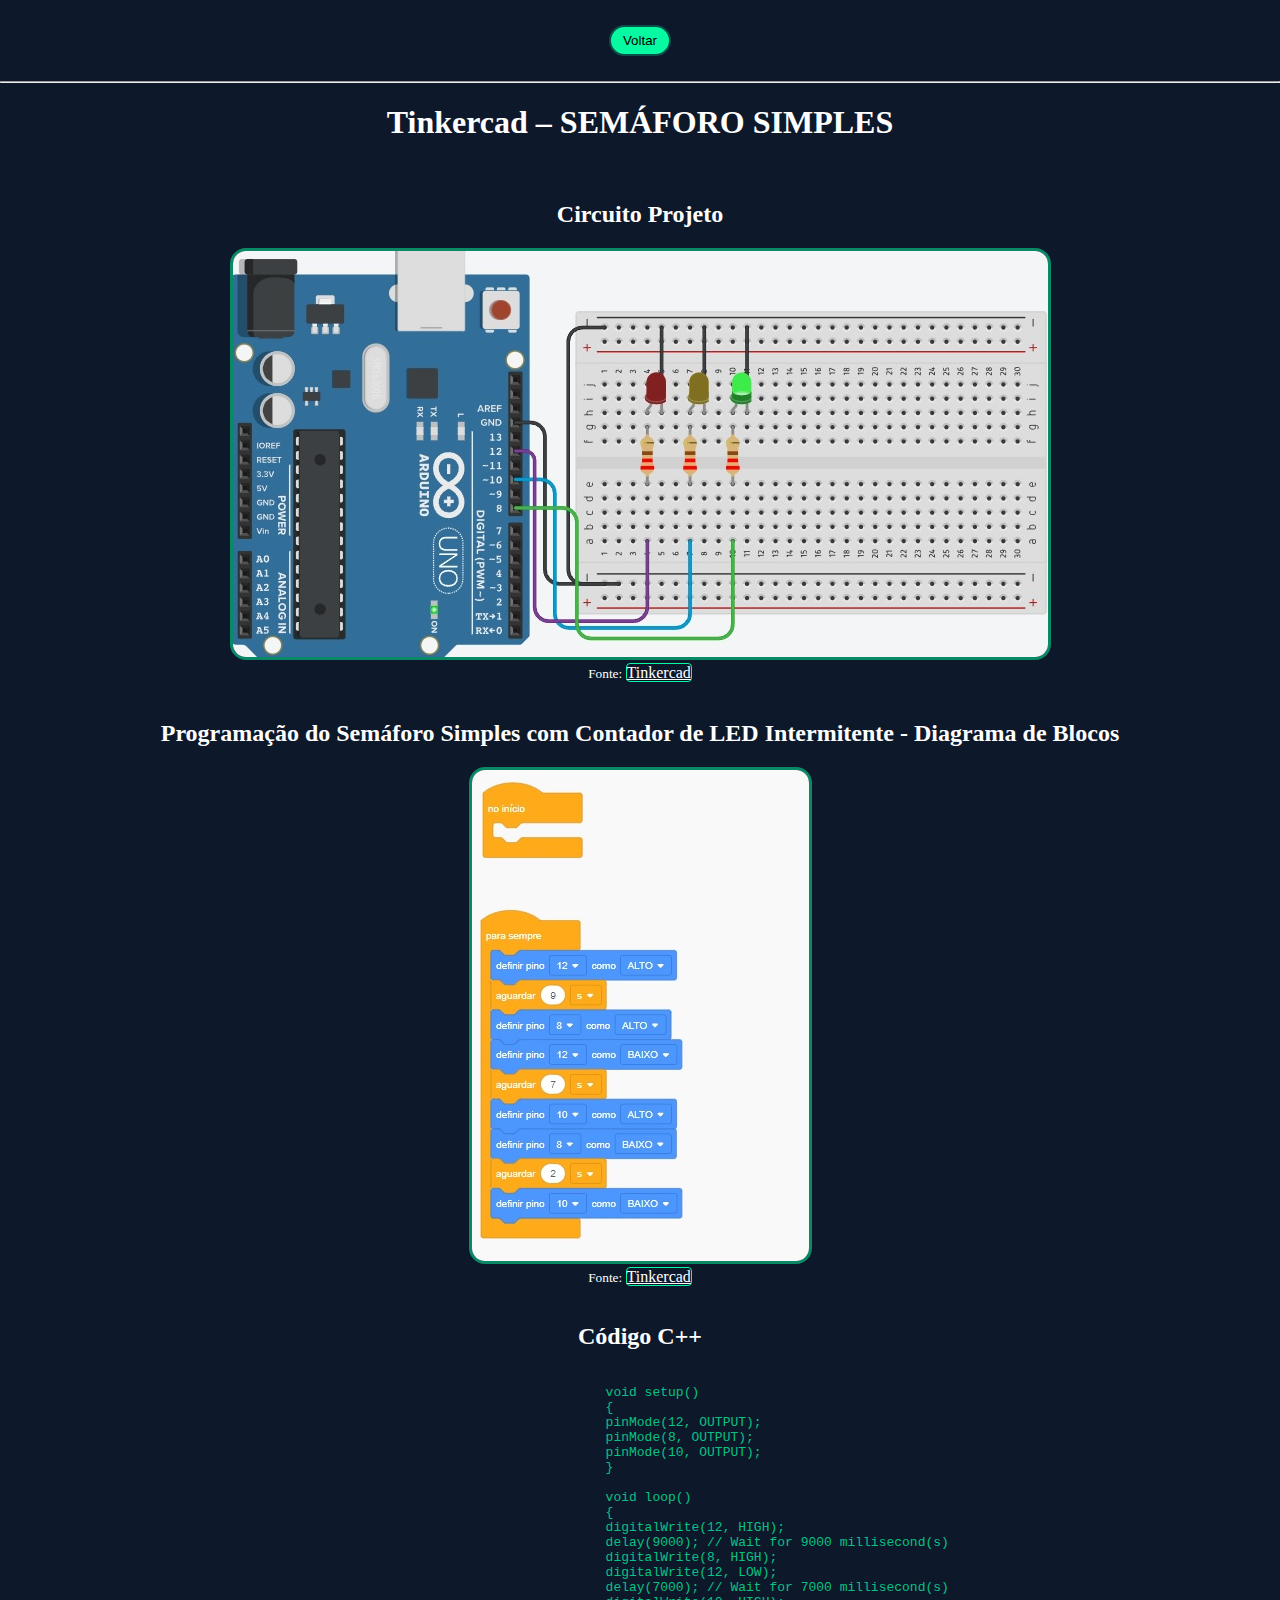
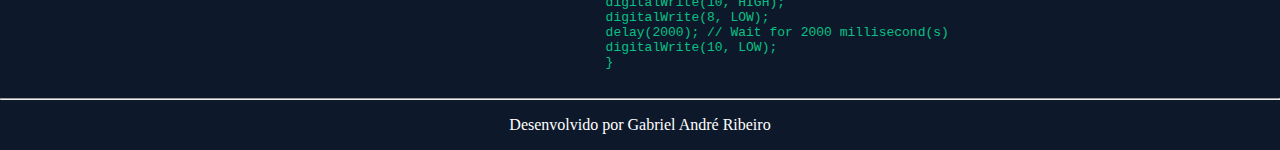
<file: tinkercadss.html>
<!DOCTYPE html>
<html lang="pt-BR">
<head>
    <meta charset="UTF-8">
    <meta name="viewport" content="width=device-width, initial-scale=1.0">
    <link rel="stylesheet" href="style.css">
    <title>Tinkercad SS</title>
</head>
<body>
    <header>
        <div class="btns">
            <button class="btn" onclick="location.href='index.html'">Voltar</button>
        </div>
    </header>
    <hr>
    <h1>Tinkercad – SEMÁFORO SIMPLES</h1>
    <br>
    <h2>Circuito Projeto</h2>
    <img src="assets/SS_tinkercad_circ.jpg" alt="circuito projeto"><br>
    <small>Fonte: </small>
    <a href="https://www.tinkercad.com/things/95Lj3zPd4qg/editel?returnTo=">Tinkercad</a>
    <br><br>
    <h2>Programação do Semáforo Simples com Contador de LED Intermitente - Diagrama de Blocos</h2>
    <img src="assets/SS_tinkercad.jpg" alt="Diagrama de Blocos Tinkercad"><br>
    <small>Fonte: </small>
    <a href="https://www.tinkercad.com/things/95Lj3zPd4qg/editel?returnTo=">Tinkercad</a>
    <br><br>
    <h2>Código C++</h2>
    <pre>
        <code>
            void setup()
            {
            pinMode(12, OUTPUT);
            pinMode(8, OUTPUT);
            pinMode(10, OUTPUT);
            }

            void loop()
            {
            digitalWrite(12, HIGH);
            delay(9000); // Wait for 9000 millisecond(s)
            digitalWrite(8, HIGH);
            digitalWrite(12, LOW);
            delay(7000); // Wait for 7000 millisecond(s)
            digitalWrite(10, HIGH);
            digitalWrite(8, LOW);
            delay(2000); // Wait for 2000 millisecond(s)
            digitalWrite(10, LOW);
            }
        </code>
    </pre>
    <hr>
    <footer>
        <p>Desenvolvido por Gabriel André Ribeiro</p>
    </footer>
</body>
</html>
</file>
<file: style.css>
body {
    text-align: center;
    background-color: rgb(13, 25, 43);
    margin: 0px;
    font-family: 'Cooper';
}
    /*--------------------------------------------------------------------------------------------------*/
    /*---------------------------------------- Area dos Buttons ----------------------------------------*/
    /*--------------------------------------------------------------------------------------------------*/
    
.btns {
    display: flex;
    column-gap: 2rem;
    background-color: var(--color-white-shade);
    justify-content: space-evenly;
}

.btn {
    background-color: var(--color-black);
    color: var(--color-white);
    cursor: pointer;
    transition: 
        scale 0.25s ease-in,
        opacity 0.25s ease-in,
        filter 0.25s ease-in;
    border: solid rgb(12, 81, 73) 2px;
    border-radius: 18px;
    margin: 15px;
    padding-left: 12px;
    padding-right: 12px;
    padding-top: 6px;
    padding-bottom: 6px;
    background-color: rgb(7, 249, 162);
    color: black;
    

&:hover {
    scale: 1.2;
    }
}

.btns:has(.btn:hover) .btn:not(:hover) {
    scale: 0.8;
    opacity: 0.8;
    filter: blur(4px);
}

    /*--------------------------------------------------------------------------------------------------*/

header {
    display: flex;
    text-align: center;
    justify-content: center;
    margin-top: 10px;
    margin-bottom: 10px;
}

h1, h2, h3, li, p, small, h4 {
    color: white;
    text-shadow: -4px 3px 0 #3a50d9 -14 7px 0 #0a0e27;
}

ul, li {
    margin-left: 20%;
    margin-right: 20%;
    text-align: start;
}

a {
    color: white;
    border: solid rgb(7, 249, 162) 1px;
    border-radius: 4px;
}

p {
    margin-left: 20%;
    margin-right: 20%;
    text-align: center;
}

code{
    color: rgb(9, 193, 132);
    text-shadow: -4px 3px 0 #3a50d9 -14 7px 0 #0a0e27;
    text-align: start;
    margin-left: 40%;
    margin-right: 40%;
}

pre{
    display: flex;
}

img{
    border: solid rgb(10, 137, 103) 3px;
    border-radius: 16px;
}
</file>
